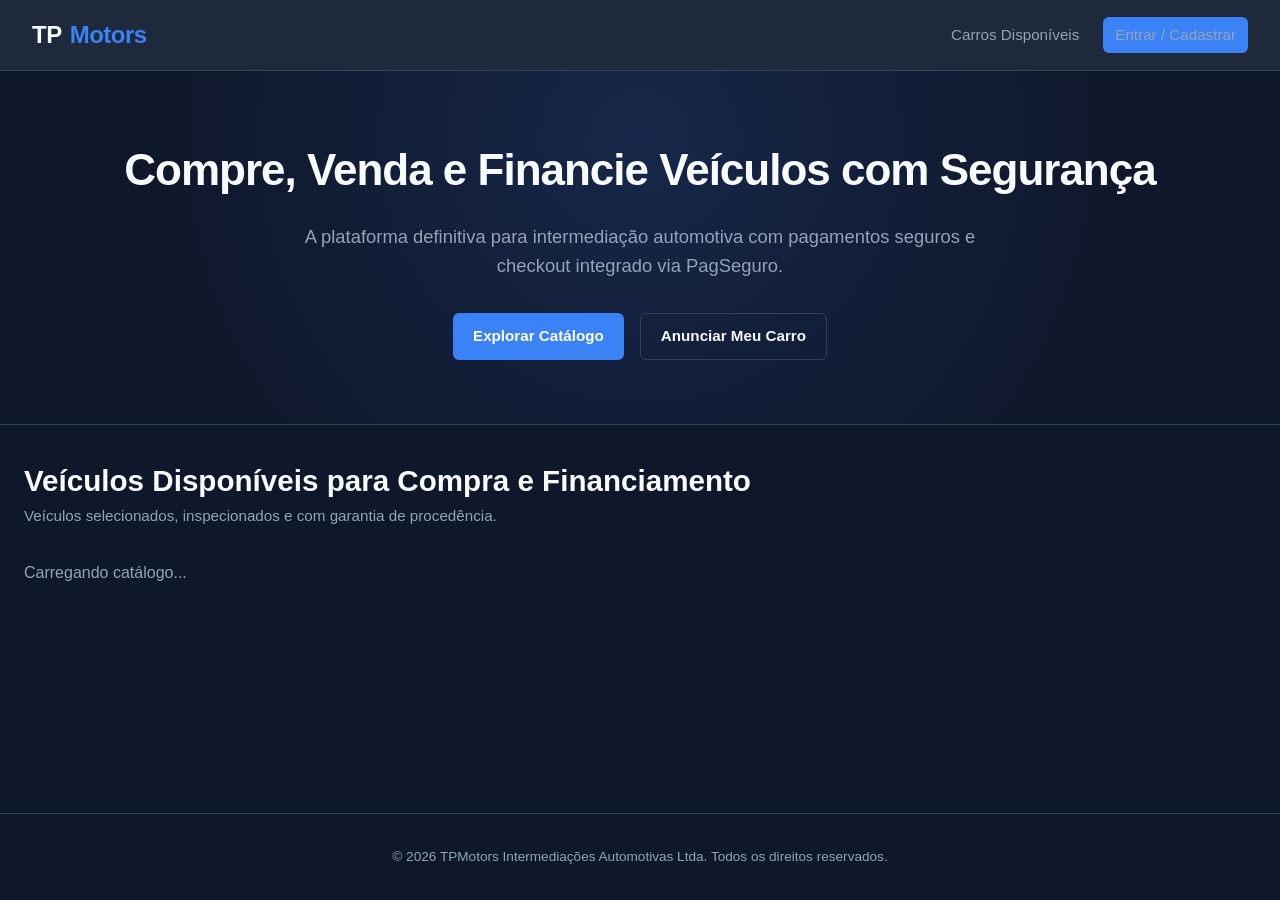
<file: frontend/index.html>
<!DOCTYPE html>
<html lang="pt-BR">
<head>
  <meta charset="UTF-8">
  <meta name="viewport" content="width=device-width, initial-scale=1.0">
  <title>TPMotors - Plataforma de Venda e Financiamento de Veículos</title>
  <link rel="stylesheet" href="css/style.css">
  <style>
    .hero {
      padding: 4rem 1rem;
      text-align: center;
      background: radial-gradient(circle at 50% 20%, rgba(59, 130, 246, 0.15), transparent 70%);
      border-bottom: 1px solid var(--border);
    }
    .hero h1 {
      font-size: 2.75rem;
      font-weight: 800;
      margin-bottom: 1rem;
      letter-spacing: -1px;
    }
    .hero p {
      font-size: 1.15rem;
      color: var(--text-muted);
      max-width: 680px;
      margin: 0 auto 2rem;
    }
    .hero-buttons {
      display: flex;
      justify-content: center;
      gap: 1rem;
    }
  </style>
</head>
<body>

  <!-- Barra de Navegação -->
  <header class="navbar">
    <a href="index.html" class="brand">
      TP<span>Motors</span>
    </a>
    <ul class="nav-links">
      <li><a href="#vitrine">Carros Disponíveis</a></li>
      <li id="nav-painel-link" style="display: none;"><a href="painel-usuario.html">Meu Painel</a></li>
      <li id="nav-login-link"><a href="login.html" class="btn btn-primary btn-sm">Entrar / Cadastrar</a></li>
    </ul>
  </header>

  <!-- Seção Hero -->
  <section class="hero">
    <h1>Compre, Venda e Financie Veículos com Segurança</h1>
    <p>
      A plataforma definitiva para intermediação automotiva com pagamentos seguros e checkout integrado via PagSeguro.
    </p>
    <div class="hero-buttons">
      <a href="#vitrine" class="btn btn-primary">Explorar Catálogo</a>
      <a href="login.html" class="btn btn-outline">Anunciar Meu Carro</a>
    </div>
  </section>

  <!-- Seção Vitrine de Veículos -->
  <main class="container" id="vitrine">
    <div class="page-header">
      <div>
        <h2 class="page-title">Veículos Disponíveis para Compra e Financiamento</h2>
        <p class="page-subtitle">Veículos selecionados, inspecionados e com garantia de procedência.</p>
      </div>
    </div>

    <div id="grid-vitrine-publica" class="car-grid">
      <p style="color: var(--text-muted);">Carregando catálogo...</p>
    </div>
  </main>

  <footer style="margin-top: auto; padding: 2rem; border-top: 1px solid var(--border); text-align: center; color: var(--text-muted); font-size: 0.85rem;">
    &copy; 2026 TPMotors Intermediações Automotivas Ltda. Todos os direitos reservados.
  </footer>

  <script src="js/api.js"></script>
  <script>
    if (Auth.isAuthenticated()) {
      document.getElementById('nav-painel-link').style.display = 'block';
      const loginBtn = document.getElementById('nav-login-link');
      loginBtn.innerHTML = '<button onclick="Auth.logout()" class="btn btn-outline btn-sm">Sair</button>';
    }

    async function carregarCatalogo() {
      try {
        const carros = await apiFetch('/carros');
        const container = document.getElementById('grid-vitrine-publica');

        if (!carros || carros.length === 0) {
          container.innerHTML = '<p style="color: var(--text-muted); grid-column: 1/-1;">Nenhum veículo disponível no momento.</p>';
          return;
        }

        container.innerHTML = carros.map(c => `
          <div class="car-card">
            <div class="car-img-wrapper">
              <img class="car-img" src="${c.imagemUrl || 'https://images.unsplash.com/photo-1533473359331-0135ef1b58bf?auto=format&fit=crop&w=600&q=80'}" alt="${c.marca} ${c.modelo}">
              <span class="car-badge badge-${c.status}">${c.status}</span>
            </div>
            <div class="car-body">
              <h3 class="car-title">${c.marca} ${c.modelo}</h3>
              <div class="car-meta">
                <span class="car-meta-item">📅 ${c.anoFabricacao}/${c.anoModelo}</span>
                <span class="car-meta-item">🛣️ ${Formatters.km(c.quilometragem)}</span>
                <span class="car-meta-item">⚙️ ${c.cambio || 'Manual'}</span>
              </div>
              <p style="font-size: 0.85rem; color: var(--text-muted);">${c.descricao || 'Veículo periciado e revisado com procedência garantida.'}</p>
              <div class="car-price">${Formatters.moeda(c.preco)}</div>
              <div class="car-actions">
                <a href="login.html" class="btn btn-accent" style="width: 100%;">
                  Ver Opções de Financiamento
                </a>
              </div>
            </div>
          </div>
        `).join('');
      } catch (err) {
        console.error(err);
      }
    }

    carregarCatalogo();
  </script>
</body>
</html>
</file>
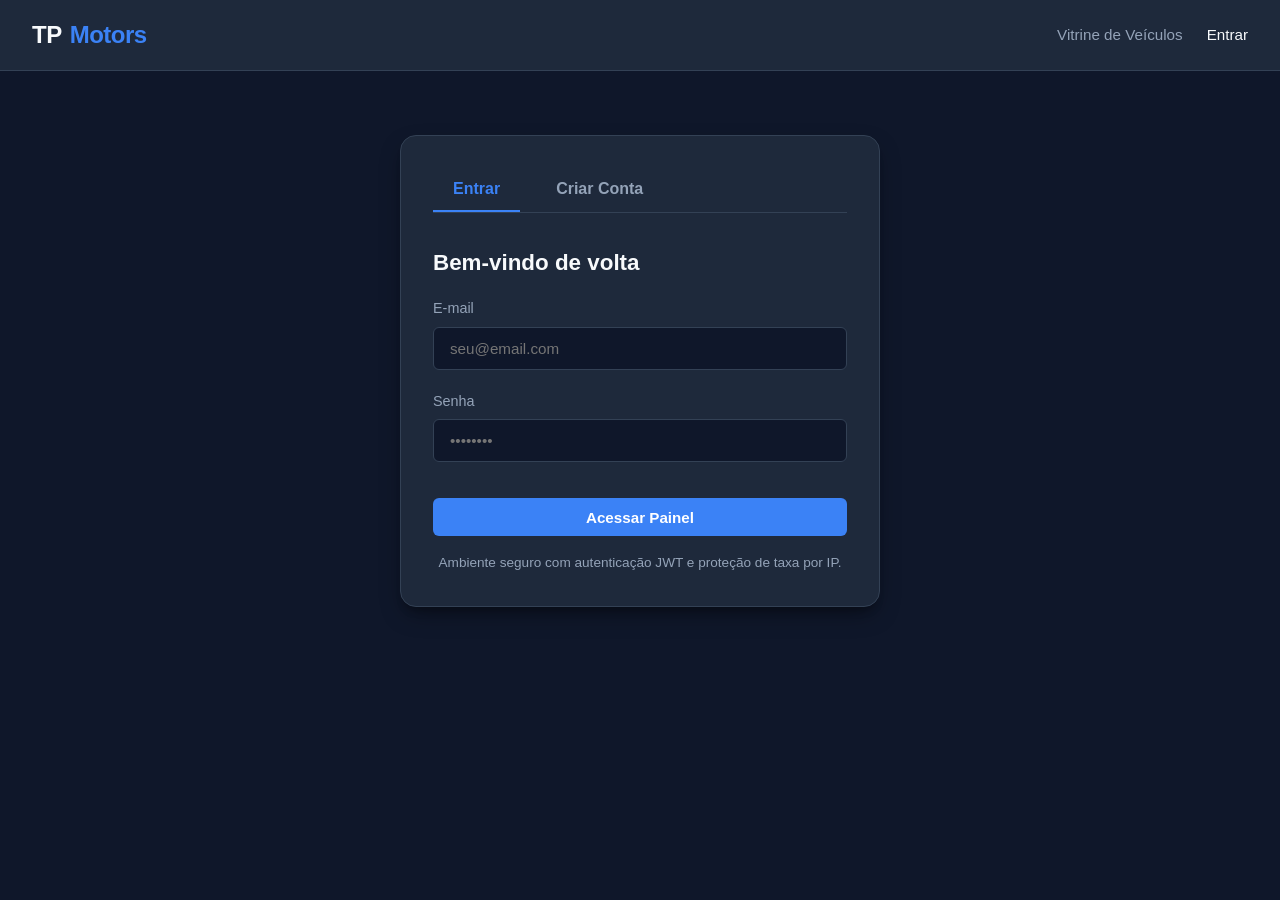
<file: frontend/login.html>
<!DOCTYPE html>
<html lang="pt-BR">
<head>
  <meta charset="UTF-8">
  <meta name="viewport" content="width=device-width, initial-scale=1.0">
  <title>TPMotors - Acesso ao Sistema</title>
  <link rel="stylesheet" href="css/style.css">
</head>
<body>

  <header class="navbar">
    <a href="index.html" class="brand">
      TP<span>Motors</span>
    </a>
    <ul class="nav-links">
      <li><a href="index.html">Vitrine de Veículos</a></li>
      <li><a href="login.html" class="active">Entrar</a></li>
    </ul>
  </header>

  <main class="container">
    <div class="form-card">
      <div class="tabs">
        <button id="tab-login-btn" class="tab-btn active" onclick="switchTab('login')">Entrar</button>
        <button id="tab-registro-btn" class="tab-btn" onclick="switchTab('registro')">Criar Conta</button>
      </div>

      <div id="alert-box" class="alert"></div>

      <!-- Formulário de Login -->
      <form id="form-login" onsubmit="handleLogin(event)">
        <h2 style="margin-bottom: 1rem; font-size: 1.4rem;">Bem-vindo de volta</h2>
        
        <div class="form-group">
          <label class="form-label" for="login-email">E-mail</label>
          <input type="email" id="login-email" class="form-input" placeholder="seu@email.com" required>
        </div>

        <div class="form-group">
          <label class="form-label" for="login-senha">Senha</label>
          <input type="password" id="login-senha" class="form-input" placeholder="••••••••" required>
        </div>

        <button type="submit" class="btn btn-primary" style="width: 100%; margin-top: 1rem;">
          Acessar Painel
        </button>

        <p style="margin-top: 1rem; font-size: 0.85rem; color: var(--text-muted); text-align: center;">
          Ambiente seguro com autenticação JWT e proteção de taxa por IP.
        </p>
      </form>

      <!-- Formulário de Cadastro -->
      <form id="form-registro" style="display: none;" onsubmit="handleRegistro(event)">
        <h2 style="margin-bottom: 1rem; font-size: 1.4rem;">Cadastre-se na TPMotors</h2>

        <div class="form-group">
          <label class="form-label" for="reg-nome">Nome Completo</label>
          <input type="text" id="reg-nome" class="form-input" placeholder="Ex: Carlos Silva" required>
        </div>

        <div class="form-group">
          <label class="form-label" for="reg-email">E-mail</label>
          <input type="email" id="reg-email" class="form-input" placeholder="carlos@exemplo.com" required>
        </div>

        <div class="form-group">
          <label class="form-label" for="reg-senha">Senha</label>
          <input type="password" id="reg-senha" class="form-input" placeholder="Mínimo 6 caracteres" minlength="6" required>
        </div>

        <div class="form-group">
          <label class="form-label" for="reg-telefone">Telefone / WhatsApp</label>
          <input type="tel" id="reg-telefone" class="form-input" placeholder="(11) 98765-4321">
        </div>

        <div class="form-group">
          <label class="form-label" for="reg-documento">CPF / CNPJ</label>
          <input type="text" id="reg-documento" class="form-input" placeholder="000.000.000-00">
        </div>

        <button type="submit" class="btn btn-accent" style="width: 100%; margin-top: 1rem;">
          Concluir Cadastro
        </button>
      </form>
    </div>
  </main>

  <script src="js/api.js"></script>
  <script>
    function showAlert(msg, isSuccess = false) {
      const box = document.getElementById('alert-box');
      box.textContent = msg;
      box.className = 'alert ' + (isSuccess ? 'alert-success' : 'alert-danger');
      box.style.display = 'block';
    }

    function switchTab(tab) {
      const loginForm = document.getElementById('form-login');
      const regForm = document.getElementById('form-registro');
      const tabLoginBtn = document.getElementById('tab-login-btn');
      const tabRegBtn = document.getElementById('tab-registro-btn');
      const alertBox = document.getElementById('alert-box');
      alertBox.style.display = 'none';

      if (tab === 'login') {
        loginForm.style.display = 'block';
        regForm.style.display = 'none';
        tabLoginBtn.classList.add('active');
        tabRegBtn.classList.remove('active');
      } else {
        loginForm.style.display = 'none';
        regForm.style.display = 'block';
        tabLoginBtn.classList.remove('active');
        tabRegBtn.classList.add('active');
      }
    }

    async function handleLogin(e) {
      e.preventDefault();
      const email = document.getElementById('login-email').value;
      const senha = document.getElementById('login-senha').value;

      try {
        const res = await apiFetch('/auth/login', {
          method: 'POST',
          body: JSON.stringify({ email, senha })
        });

        Auth.setToken(res.token);

        // Decodifica o payload do JWT para inspecionar user e status
        const decoded = Auth.decodePayload(res.token);
        const userData = {
          id: res.id,
          nome: decoded ? decoded.user : res.nome,
          email: res.email,
          role: res.role,
          status: decoded ? decoded.status : (res.role === 'ADMIN' ? 'admin' : 'user')
        };
        Auth.setUserData(userData);

        showAlert('Autenticado com sucesso! Redirecionando...', true);

        setTimeout(() => {
          if (userData.status === 'admin' || userData.role === 'ADMIN') {
            window.location.href = 'painel-admin.html';
          } else {
            window.location.href = 'painel-usuario.html';
          }
        }, 800);
      } catch (err) {
        showAlert(err.message || 'Falha ao autenticar.');
      }
    }

    async function handleRegistro(e) {
      e.preventDefault();
      const payload = {
        nome: document.getElementById('reg-nome').value,
        email: document.getElementById('reg-email').value,
        senha: document.getElementById('reg-senha').value,
        telefone: document.getElementById('reg-telefone').value,
        documento: document.getElementById('reg-documento').value,
        role: 'USER'
      };

      try {
        const res = await apiFetch('/auth/registro', {
          method: 'POST',
          body: JSON.stringify(payload)
        });

        Auth.setToken(res.token);
        const decoded = Auth.decodePayload(res.token);
        const userData = {
          id: res.id,
          nome: decoded ? decoded.user : res.nome,
          email: res.email,
          role: res.role,
          status: decoded ? decoded.status : 'user'
        };
        Auth.setUserData(userData);

        showAlert('Conta criada com sucesso! Redirecionando...', true);
        setTimeout(() => {
          window.location.href = 'painel-usuario.html';
        }, 800);
      } catch (err) {
        showAlert(err.message || 'Falha ao criar conta.');
      }
    }

    // Se já estiver logado, redireciona direto para o painel correspondente
    if (Auth.isAuthenticated()) {
      if (Auth.isAdmin()) {
        window.location.href = 'painel-admin.html';
      } else {
        window.location.href = 'painel-usuario.html';
      }
    }
  </script>
</body>
</html>
</file>
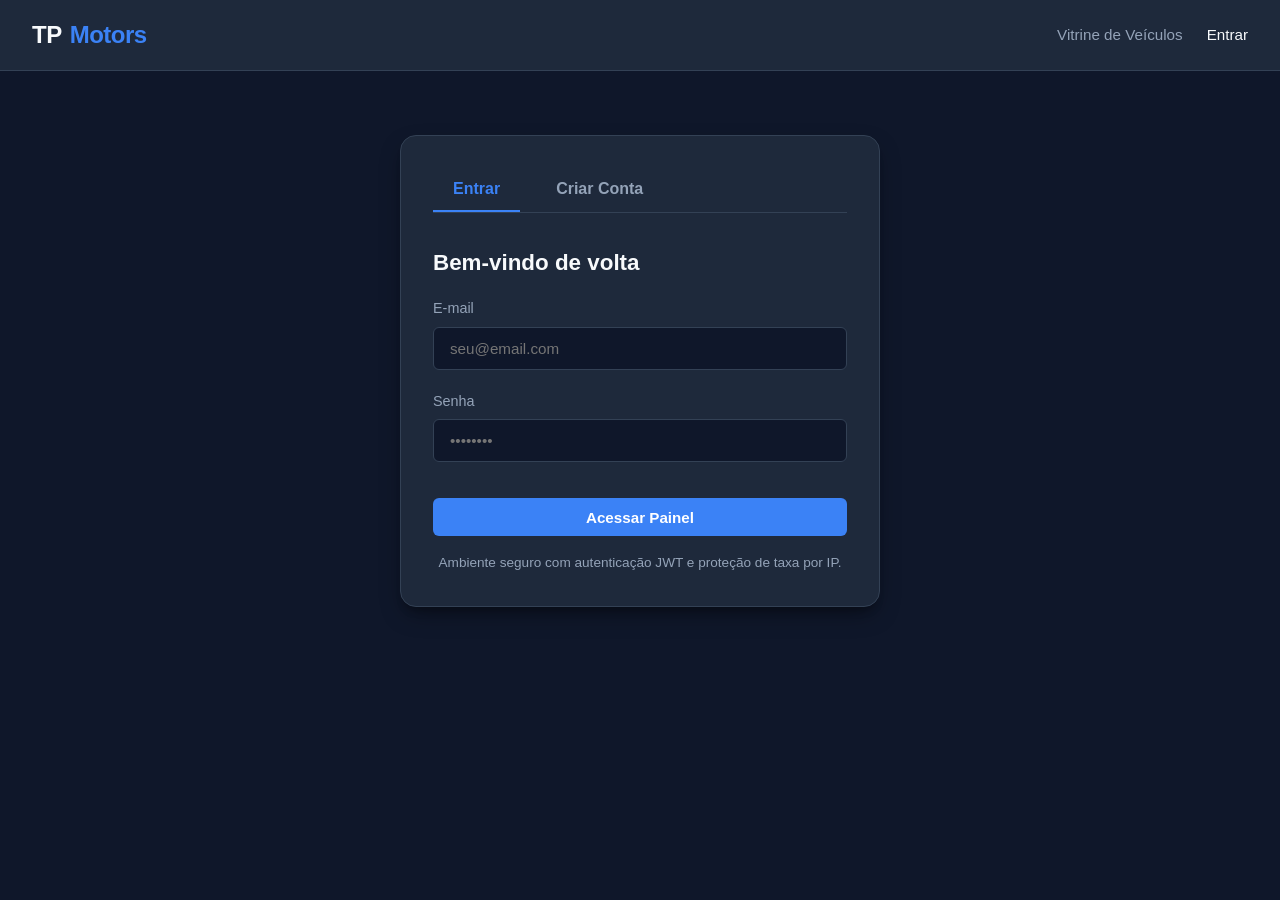
<file: frontend/painel-admin.html>
<!DOCTYPE html>
<html lang="pt-BR">
<head>
  <meta charset="UTF-8">
  <meta name="viewport" content="width=device-width, initial-scale=1.0">
  <title>TPMotors - Painel Administrativo</title>
  <link rel="stylesheet" href="css/style.css">
</head>
<body>

  <!-- Barra de Navegação -->
  <header class="navbar">
    <a href="painel-admin.html" class="brand">
      TP<span>Motors</span> <span style="font-size: 0.8rem; background: var(--danger); padding: 2px 6px; border-radius: 4px; margin-left: 6px; color: #fff;">ADMIN</span>
    </a>
    <ul class="nav-links">
      <li><span class="user-badge" id="admin-user-display">Admin</span></li>
      <li><a href="painel-usuario.html">Ver Visão do Usuário</a></li>
      <li><button onclick="Auth.logout()" class="btn btn-outline btn-sm">Sair</button></li>
    </ul>
  </header>

  <main class="container">
    <div class="page-header">
      <div>
        <h1 class="page-title">Painel de Controle Geral</h1>
        <p class="page-subtitle">Gerencie o catálogo de veículos, usuários da plataforma e transações PagSeguro.</p>
      </div>
      <div>
        <button class="btn btn-primary" onclick="abrirModalCarro()">+ Novo Veículo</button>
      </div>
    </div>

    <!-- Indicadores Principais (KPIs) -->
    <div class="kpi-grid">
      <div class="kpi-card">
        <span class="kpi-label">Veículos Cadastrados</span>
        <span class="kpi-value" id="kpi-carros">0</span>
      </div>
      <div class="kpi-card">
        <span class="kpi-label">Disponíveis p/ Venda</span>
        <span class="kpi-value" id="kpi-disponiveis" style="color: var(--success);">0</span>
      </div>
      <div class="kpi-card">
        <span class="kpi-label">Total de Transações</span>
        <span class="kpi-value" id="kpi-transacoes">0</span>
      </div>
      <div class="kpi-card">
        <span class="kpi-label">Volume Negociado</span>
        <span class="kpi-value" id="kpi-volume" style="color: var(--accent);">R$ 0,00</span>
      </div>
    </div>

    <!-- Abas de Gestão -->
    <div class="tabs">
      <button class="tab-btn active" onclick="switchAdminTab('veiculos')">Veículos Cadastrados</button>
      <button class="tab-btn" onclick="switchAdminTab('transacoes')">Transações & PagSeguro</button>
      <button class="tab-btn" onclick="switchAdminTab('usuarios')">Usuários da Plataforma</button>
    </div>

    <!-- Alertas -->
    <div id="admin-alert" class="alert"></div>

    <!-- Aba 1: Tabela de Veículos -->
    <section id="tab-veiculos" class="tab-content active">
      <div class="table-responsive">
        <table class="table">
          <thead>
            <tr>
              <th>ID</th>
              <th>Veículo</th>
              <th>Ano</th>
              <th>Preço</th>
              <th>KM</th>
              <th>Status</th>
              <th>Proprietário</th>
              <th>Ações</th>
            </tr>
          </thead>
          <tbody id="lista-veiculos-admin">
            <tr>
              <td colspan="8" style="text-align: center; color: var(--text-muted);">Carregando veículos...</td>
            </tr>
          </tbody>
        </table>
      </div>
    </section>

    <!-- Aba 2: Transações e PagSeguro -->
    <section id="tab-transacoes" class="tab-content">
      <div class="table-responsive">
        <table class="table">
          <thead>
            <tr>
              <th>Código</th>
              <th>Veículo</th>
              <th>Comprador</th>
              <th>Valor Total</th>
              <th>Status PagSeguro</th>
              <th>Ref. Gateway</th>
              <th>Ações</th>
            </tr>
          </thead>
          <tbody id="lista-transacoes-admin">
            <tr>
              <td colspan="7" style="text-align: center; color: var(--text-muted);">Carregando transações...</td>
            </tr>
          </tbody>
        </table>
      </div>
    </section>

    <!-- Aba 3: Gestão de Usuários -->
    <section id="tab-usuarios" class="tab-content">
      <div class="table-responsive">
        <table class="table">
          <thead>
            <tr>
              <th>ID</th>
              <th>Nome</th>
              <th>E-mail</th>
              <th>Telefone</th>
              <th>Perfil</th>
              <th>Status</th>
              <th>Ações</th>
            </tr>
          </thead>
          <tbody id="lista-usuarios-admin">
            <tr>
              <td colspan="7" style="text-align: center; color: var(--text-muted);">Carregando usuários...</td>
            </tr>
          </tbody>
        </table>
      </div>
    </section>
  </main>

  <!-- Modal de Criação / Edição de Carro -->
  <div id="modal-carro" class="modal-overlay">
    <div class="modal-content">
      <div class="modal-header">
        <h2 id="modal-titulo">Novo Veículo</h2>
        <button class="close-btn" onclick="fecharModalCarro()">&times;</button>
      </div>

      <form id="form-carro" onsubmit="salvarCarro(event)">
        <input type="hidden" id="carro-id">

        <div style="display: grid; grid-template-columns: 1fr 1fr; gap: 1rem;">
          <div class="form-group">
            <label class="form-label" for="carro-marca">Marca</label>
            <input type="text" id="carro-marca" class="form-input" placeholder="Ex: Toyota" required>
          </div>
          <div class="form-group">
            <label class="form-label" for="carro-modelo">Modelo</label>
            <input type="text" id="carro-modelo" class="form-input" placeholder="Ex: Corolla XEi" required>
          </div>
        </div>

        <div style="display: grid; grid-template-columns: 1fr 1fr; gap: 1rem;">
          <div class="form-group">
            <label class="form-label" for="carro-ano-fab">Ano Fabricação</label>
            <input type="number" id="carro-ano-fab" class="form-input" value="2022" required>
          </div>
          <div class="form-group">
            <label class="form-label" for="carro-ano-mod">Ano Modelo</label>
            <input type="number" id="carro-ano-mod" class="form-input" value="2023" required>
          </div>
        </div>

        <div style="display: grid; grid-template-columns: 1fr 1fr; gap: 1rem;">
          <div class="form-group">
            <label class="form-label" for="carro-preco">Preço (R$)</label>
            <input type="number" id="carro-preco" step="0.01" class="form-input" placeholder="125000.00" required>
          </div>
          <div class="form-group">
            <label class="form-label" for="carro-km">Quilometragem</label>
            <input type="number" id="carro-km" class="form-input" placeholder="35000" value="0">
          </div>
        </div>

        <div style="display: grid; grid-template-columns: 1fr 1fr 1fr; gap: 1rem;">
          <div class="form-group">
            <label class="form-label" for="carro-cambio">Câmbio</label>
            <select id="carro-cambio" class="form-select">
              <option value="Automático">Automático</option>
              <option value="Manual">Manual</option>
              <option value="CVT">CVT</option>
            </select>
          </div>
          <div class="form-group">
            <label class="form-label" for="carro-combustivel">Combustível</label>
            <select id="carro-combustivel" class="form-select">
              <option value="Flex">Flex</option>
              <option value="Gasolina">Gasolina</option>
              <option value="Híbrido">Híbrido</option>
              <option value="Elétrico">Elétrico</option>
              <option value="Diesel">Diesel</option>
            </select>
          </div>
          <div class="form-group">
            <label class="form-label" for="carro-status">Status</label>
            <select id="carro-status" class="form-select">
              <option value="DISPONIVEL">DISPONÍVEL</option>
              <option value="EM_NEGOCIACAO">EM NEGOCIAÇÃO</option>
              <option value="VENDIDO">VENDIDO</option>
              <option value="INATIVO">INATIVO</option>
            </select>
          </div>
        </div>

        <div class="form-group">
          <label class="form-label" for="carro-imagem">URL da Imagem</label>
          <input type="url" id="carro-imagem" class="form-input" placeholder="https://exemplo.com/carro.jpg">
        </div>

        <div class="form-group">
          <label class="form-label" for="carro-descricao">Descrição do Veículo</label>
          <textarea id="carro-descricao" class="form-textarea" rows="3" placeholder="Detalhes, opcionais e estado de conservação..."></textarea>
        </div>

        <div style="display: flex; justify-content: flex-end; gap: 0.75rem; margin-top: 1.5rem;">
          <button type="button" class="btn btn-outline" onclick="fecharModalCarro()">Cancelar</button>
          <button type="submit" class="btn btn-primary">Salvar Veículo</button>
        </div>
      </form>
    </div>
  </div>

  <script src="js/api.js"></script>
  <script>
    // Valida autenticação como ADMIN
    Auth.requireAuth('admin');

    const user = Auth.getUserData();
    if (user) {
      document.getElementById('admin-user-display').textContent = `Admin: ${user.nome}`;
    }

    function switchAdminTab(aba) {
      document.querySelectorAll('.tab-btn').forEach(btn => btn.classList.remove('active'));
      document.querySelectorAll('.tab-content').forEach(c => c.classList.remove('active'));

      if (aba === 'veiculos') {
        document.querySelectorAll('.tab-btn')[0].classList.add('active');
        document.getElementById('tab-veiculos').classList.add('active');
        carregarCarrosAdmin();
      } else if (aba === 'transacoes') {
        document.querySelectorAll('.tab-btn')[1].classList.add('active');
        document.getElementById('tab-transacoes').classList.add('active');
        carregarTransacoesAdmin();
      } else if (aba === 'usuarios') {
        document.querySelectorAll('.tab-btn')[2].classList.add('active');
        document.getElementById('tab-usuarios').classList.add('active');
        carregarUsuariosAdmin();
      }
    }

    async function carregarCarrosAdmin() {
      try {
        const carros = await apiFetch('/carros/todos');
        const tbody = document.getElementById('lista-veiculos-admin');

        // Atualiza KPIs
        document.getElementById('kpi-carros').textContent = carros.length;
        const disp = carros.filter(c => c.status === 'DISPONIVEL').length;
        document.getElementById('kpi-disponiveis').textContent = disp;

        if (carros.length === 0) {
          tbody.innerHTML = '<tr><td colspan="8" style="text-align: center;">Nenhum veículo cadastrado.</td></tr>';
          return;
        }

        tbody.innerHTML = carros.map(c => `
          <tr>
            <td>#${c.id}</td>
            <td><strong>${c.marca} ${c.modelo}</strong></td>
            <td>${c.anoFabricacao}/${c.anoModelo}</td>
            <td><strong style="color: var(--accent);">${Formatters.moeda(c.preco)}</strong></td>
            <td>${Formatters.km(c.quilometragem)}</td>
            <td><span class="car-badge badge-${c.status}">${c.status}</span></td>
            <td>${c.proprietarioNome || 'Sistema'}</td>
            <td>
              <div style="display: flex; gap: 0.4rem;">
                <button class="btn btn-outline btn-sm" onclick='editarCarro(${JSON.stringify(c)})'>Editar</button>
                <button class="btn btn-danger btn-sm" onclick="removerCarro(${c.id})">Excluir</button>
              </div>
            </td>
          </tr>
        `).join('');
      } catch (err) {
        console.error(err);
      }
    }

    async function carregarTransacoesAdmin() {
      try {
        const transacoes = await apiFetch('/transacoes/minhas');
        const tbody = document.getElementById('lista-transacoes-admin');

        document.getElementById('kpi-transacoes').textContent = transacoes.length;
        const volume = transacoes.reduce((acc, t) => acc + (t.valorTotal || 0), 0);
        document.getElementById('kpi-volume').textContent = Formatters.moeda(volume);

        if (transacoes.length === 0) {
          tbody.innerHTML = '<tr><td colspan="7" style="text-align: center;">Nenhuma transação registrada.</td></tr>';
          return;
        }

        tbody.innerHTML = transacoes.map(t => `
          <tr>
            <td><code>${t.codigoTransacao}</code></td>
            <td>${t.carro ? t.carro.marca + ' ' + t.carro.modelo : 'N/A'}</td>
            <td>${t.comprador ? t.comprador.nome : 'N/A'}</td>
            <td><strong>${Formatters.moeda(t.valorTotal)}</strong></td>
            <td><span class="car-badge badge-${t.status}">${t.status}</span></td>
            <td><small>${t.idTransacaoPagSeguro || 'Pendente'}</small></td>
            <td>
              <div style="display: flex; gap: 0.3rem;">
                <button class="btn btn-primary btn-sm" onclick="simularStatusPagSeguro('${t.idTransacaoPagSeguro}', 'APROVADA')">Aprovar Pagamento</button>
                <button class="btn btn-danger btn-sm" onclick="simularStatusPagSeguro('${t.idTransacaoPagSeguro}', 'CANCELADA')">Cancelar</button>
              </div>
            </td>
          </tr>
        `).join('');
      } catch (err) {
        console.error(err);
      }
    }

    async function carregarUsuariosAdmin() {
      try {
        const usuarios = await apiFetch('/usuarios');
        const tbody = document.getElementById('lista-usuarios-admin');

        tbody.innerHTML = usuarios.map(u => `
          <tr>
            <td>#${u.id}</td>
            <td><strong>${u.nome}</strong></td>
            <td>${u.email}</td>
            <td>${u.telefone || '-'}</td>
            <td><span class="user-badge">${u.role}</span></td>
            <td>${u.ativo ? '<span style="color: var(--success);">Ativo</span>' : '<span style="color: var(--danger);">Inativo</span>'}</td>
            <td>
              <button class="btn btn-outline btn-sm" onclick="alternarStatusUsuario(${u.id}, ${!u.ativo})">
                ${u.ativo ? 'Desativar' : 'Ativar'}
              </button>
            </td>
          </tr>
        `).join('');
      } catch (err) {
        console.error(err);
      }
    }

    async function simularStatusPagSeguro(idPagSeguro, novoStatus) {
      if (!idPagSeguro) {
        alert('ID PagSeguro não gerado para esta transação.');
        return;
      }
      try {
        await apiFetch(`/transacoes/${idPagSeguro}/status?status=${novoStatus}`, {
          method: 'PATCH'
        });
        carregarTransacoesAdmin();
        carregarCarrosAdmin();
      } catch (err) {
        alert(err.message);
      }
    }

    async function alternarStatusUsuario(id, novoStatus) {
      try {
        await apiFetch(`/usuarios/${id}/status?ativo=${novoStatus}`, {
          method: 'PATCH'
        });
        carregarUsuariosAdmin();
      } catch (err) {
        alert(err.message);
      }
    }

    function abrirModalCarro() {
      document.getElementById('modal-titulo').textContent = 'Novo Veículo';
      document.getElementById('form-carro').reset();
      document.getElementById('carro-id').value = '';
      document.getElementById('modal-carro').style.display = 'grid';
    }

    function fecharModalCarro() {
      document.getElementById('modal-carro').style.display = 'none';
    }

    function editarCarro(c) {
      document.getElementById('modal-titulo').textContent = `Editar ${c.marca} ${c.modelo}`;
      document.getElementById('carro-id').value = c.id;
      document.getElementById('carro-marca').value = c.marca;
      document.getElementById('carro-modelo').value = c.modelo;
      document.getElementById('carro-ano-fab').value = c.anoFabricacao;
      document.getElementById('carro-ano-mod').value = c.anoModelo;
      document.getElementById('carro-preco').value = c.preco;
      document.getElementById('carro-km').value = c.quilometragem || 0;
      document.getElementById('carro-cambio').value = c.cambio || 'Automático';
      document.getElementById('carro-combustivel').value = c.combustivel || 'Flex';
      document.getElementById('carro-status').value = c.status;
      document.getElementById('carro-imagem').value = c.imagemUrl || '';
      document.getElementById('carro-descricao').value = c.descricao || '';
      document.getElementById('modal-carro').style.display = 'grid';
    }

    async function salvarCarro(e) {
      e.preventDefault();
      const id = document.getElementById('carro-id').value;

      const payload = {
        marca: document.getElementById('carro-marca').value,
        modelo: document.getElementById('carro-modelo').value,
        anoFabricacao: parseInt(document.getElementById('carro-ano-fab').value),
        anoModelo: parseInt(document.getElementById('carro-ano-mod').value),
        preco: parseFloat(document.getElementById('carro-preco').value),
        quilometragem: parseInt(document.getElementById('carro-km').value) || 0,
        cambio: document.getElementById('carro-cambio').value,
        combustivel: document.getElementById('carro-combustivel').value,
        status: document.getElementById('carro-status').value,
        imagemUrl: document.getElementById('carro-imagem').value,
        descricao: document.getElementById('carro-descricao').value
      };

      try {
        if (id) {
          await apiFetch(`/carros/${id}`, {
            method: 'PUT',
            body: JSON.stringify(payload)
          });
        } else {
          await apiFetch('/carros', {
            method: 'POST',
            body: JSON.stringify(payload)
          });
        }
        fecharModalCarro();
        carregarCarrosAdmin();
      } catch (err) {
        alert(err.message);
      }
    }

    async function removerCarro(id) {
      if (!confirm('Deseja realmente excluir este anúncio de veículo?')) return;
      try {
        await apiFetch(`/carros/${id}`, { method: 'DELETE' });
        carregarCarrosAdmin();
      } catch (err) {
        alert(err.message);
      }
    }

    // Inicialização
    carregarCarrosAdmin();
    carregarTransacoesAdmin();
  </script>
</body>
</html>
</file>
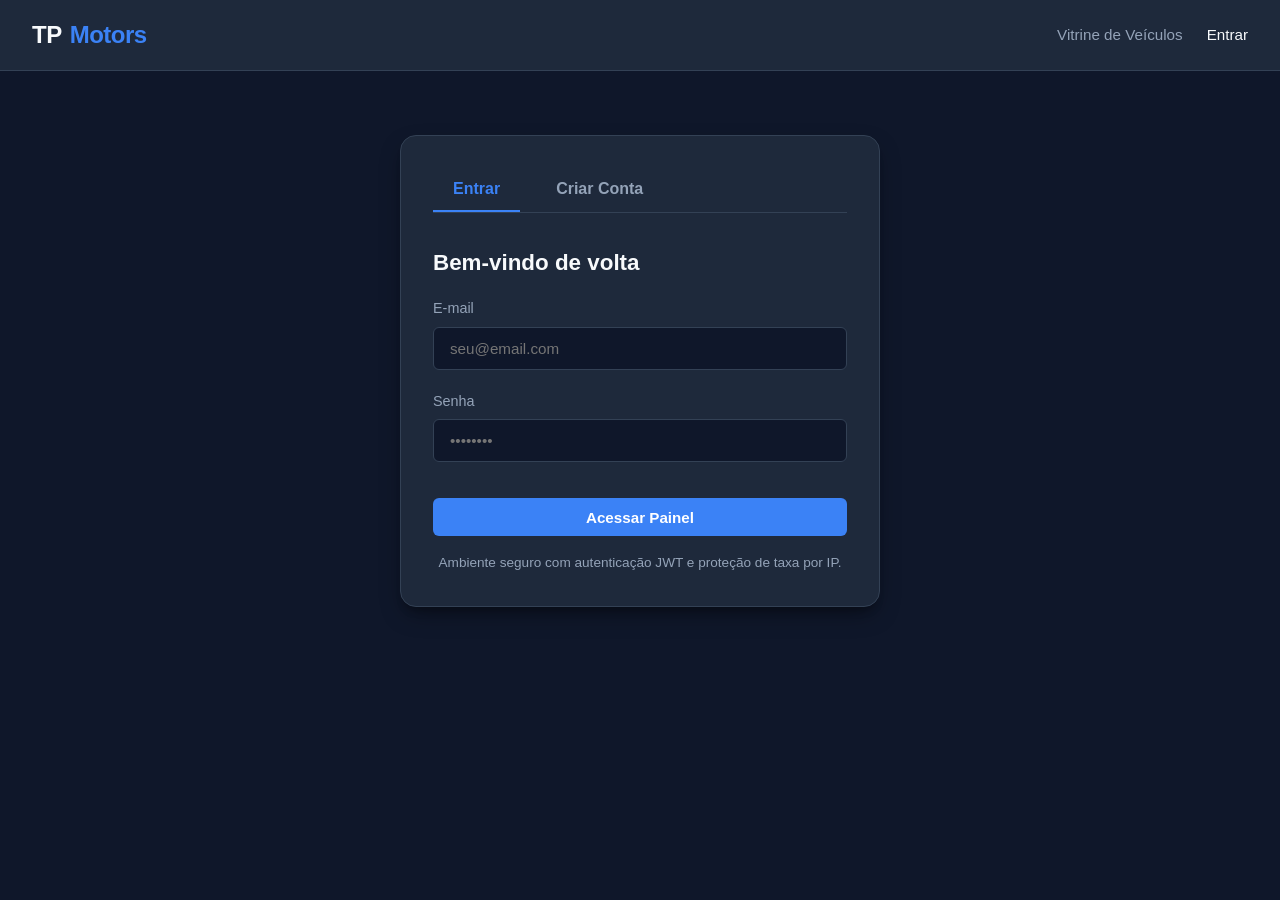
<file: frontend/painel-usuario.html>
<!DOCTYPE html>
<html lang="pt-BR">
<head>
  <meta charset="UTF-8">
  <meta name="viewport" content="width=device-width, initial-scale=1.0">
  <title>TPMotors - Painel do Cliente</title>
  <link rel="stylesheet" href="css/style.css">
</head>
<body>

  <!-- Barra de Navegação -->
  <header class="navbar">
    <a href="painel-usuario.html" class="brand">
      TP<span>Motors</span>
    </a>
    <ul class="nav-links">
      <li><span class="user-badge" id="user-display">Usuário</span></li>
      <li id="link-admin" style="display: none;"><a href="painel-admin.html">Painel Admin</a></li>
      <li><button onclick="Auth.logout()" class="btn btn-outline btn-sm">Sair</button></li>
    </ul>
  </header>

  <main class="container">
    <div class="page-header">
      <div>
        <h1 class="page-title">Portal do Cliente</h1>
        <p class="page-subtitle">Encontre o carro ideal, simule financiamentos com intermediação segura via PagSeguro.</p>
      </div>
      <div>
        <button class="btn btn-primary" onclick="abrirModalAnunciar()">+ Anunciar Meu Carro</button>
      </div>
    </div>

    <!-- Abas do Cliente -->
    <div class="tabs">
      <button class="tab-btn active" onclick="switchUserTab('vitrine')">Vitrine de Veículos</button>
      <button class="tab-btn" onclick="switchUserTab('meus-anuncios')">Meus Veículos Anunciados</button>
      <button class="tab-btn" onclick="switchUserTab('minhas-compras')">Minhas Negociações & Financiamentos</button>
    </div>

    <!-- Aba 1: Vitrine de Carros (Dashboard de Visualização) -->
    <section id="tab-vitrine" class="tab-content active">
      <!-- Barra de Filtros -->
      <div style="display: flex; gap: 1rem; margin-bottom: 2rem; flex-wrap: wrap;">
        <input type="text" id="filtro-busca" class="form-input" style="max-width: 380px;" placeholder="Buscar por marca ou modelo (Ex: Honda, Civic)...">
        <button class="btn btn-primary" onclick="buscarVeiculos()">Pesquisar</button>
        <button class="btn btn-outline" onclick="limparFiltro()">Limpar</button>
      </div>

      <div id="grid-carros" class="car-grid">
        <p style="color: var(--text-muted);">Carregando catálogo de veículos...</p>
      </div>
    </section>

    <!-- Aba 2: Meus Carros Anunciados -->
    <section id="tab-meus-anuncios" class="tab-content">
      <div id="grid-meus-carros" class="car-grid">
        <p style="color: var(--text-muted);">Carregando seus anúncios...</p>
      </div>
    </section>

    <!-- Aba 3: Minhas Negociações e PagSeguro -->
    <section id="tab-minhas-compras" class="tab-content">
      <div class="table-responsive">
        <table class="table">
          <thead>
            <tr>
              <th>Código</th>
              <th>Veículo</th>
              <th>Modalidade</th>
              <th>Valor Total</th>
              <th>Status</th>
              <th>PagSeguro / Pix</th>
            </tr>
          </thead>
          <tbody id="lista-minhas-compras">
            <tr>
              <td colspan="6" style="text-align: center; color: var(--text-muted);">Nenhuma negociação em andamento.</td>
            </tr>
          </tbody>
        </table>
      </div>
    </section>
  </main>

  <!-- Modal de Checkout / Financiamento PagSeguro -->
  <div id="modal-checkout" class="modal-overlay">
    <div class="modal-content">
      <div class="modal-header">
        <h2 id="checkout-carro-titulo">Proposta de Compra / Financiamento</h2>
        <button class="close-btn" onclick="fecharModalCheckout()">&times;</button>
      </div>

      <div id="checkout-detalhes-veiculo" style="margin-bottom: 1.5rem; padding: 1rem; background: var(--bg-primary); border-radius: var(--radius-sm);">
        <!-- Carregado via JS -->
      </div>

      <form id="form-checkout" onsubmit="processarCheckout(event)">
        <input type="hidden" id="checkout-carro-id">
        <input type="hidden" id="checkout-carro-preco">

        <div class="form-group">
          <label class="form-label" for="checkout-tipo">Tipo de Operação</label>
          <select id="checkout-tipo" class="form-select" onchange="toggleFinanciamento()">
            <option value="COMPRA_DIRETA">Compra Direta à Vista</option>
            <option value="FINANCIAMENTO">Financiamento Intermediado</option>
            <option value="RESERVA">Reserva de Sinal (Sinal de 10%)</option>
          </select>
        </div>

        <div id="campos-financiamento" style="display: none;">
          <div class="form-group">
            <label class="form-label" for="checkout-entrada">Valor de Entrada (R$)</label>
            <input type="number" step="0.01" id="checkout-entrada" class="form-input" placeholder="Ex: 20000.00">
          </div>
          <div class="form-group">
            <label class="form-label" for="checkout-parcelas">Número de Parcelas</label>
            <select id="checkout-parcelas" class="form-select">
              <option value="12">12x</option>
              <option value="24">24x</option>
              <option value="36">36x</option>
              <option value="48" selected>48x</option>
              <option value="60">60x</option>
            </select>
          </div>
        </div>

        <div style="margin-top: 1.5rem; display: flex; justify-content: flex-end; gap: 0.75rem;">
          <button type="button" class="btn btn-outline" onclick="fecharModalCheckout()">Voltar</button>
          <button type="submit" class="btn btn-accent">Gerar Checkout PagSeguro</button>
        </div>
      </form>

      <!-- Resultado do Pagamento Mock PagSeguro -->
      <div id="checkout-resultado" style="display: none; margin-top: 1.5rem;">
        <hr style="border-color: var(--border); margin-bottom: 1rem;">
        <h3 style="color: var(--success); margin-bottom: 0.5rem;">🎉 Proposta Iniciada com Sucesso!</h3>
        <p style="font-size: 0.9rem; color: var(--text-muted); margin-bottom: 1rem;">
          O PagSeguro gerou a chave Pix e o link de pagamento transparente:
        </p>

        <div style="background: var(--bg-primary); padding: 1rem; border-radius: var(--radius-sm); margin-bottom: 1rem;">
          <label class="form-label">Copia e Cola Pix (Simulado):</label>
          <input type="text" id="pix-copia-cola" class="form-input" readonly>
        </div>

        <a id="link-externo-pagseguro" href="#" target="_blank" class="btn btn-primary" style="width: 100%;">
          Ir para Checkout PagSeguro Sandbox &rarr;
        </a>
      </div>
    </div>
  </div>

  <!-- Modal de Anunciar Carro -->
  <div id="modal-anunciar" class="modal-overlay">
    <div class="modal-content">
      <div class="modal-header">
        <h2>Anunciar Veículo na Plataforma</h2>
        <button class="close-btn" onclick="fecharModalAnunciar()">&times;</button>
      </div>

      <form id="form-anunciar" onsubmit="salvarNovoAnuncio(event)">
        <div style="display: grid; grid-template-columns: 1fr 1fr; gap: 1rem;">
          <div class="form-group">
            <label class="form-label" for="anuncio-marca">Marca</label>
            <input type="text" id="anuncio-marca" class="form-input" placeholder="Ex: Volkswagen" required>
          </div>
          <div class="form-group">
            <label class="form-label" for="anuncio-modelo">Modelo</label>
            <input type="text" id="anuncio-modelo" class="form-input" placeholder="Ex: Polo Highline" required>
          </div>
        </div>

        <div style="display: grid; grid-template-columns: 1fr 1fr; gap: 1rem;">
          <div class="form-group">
            <label class="form-label" for="anuncio-ano-fab">Ano Fabricação</label>
            <input type="number" id="anuncio-ano-fab" class="form-input" value="2021" required>
          </div>
          <div class="form-group">
            <label class="form-label" for="anuncio-ano-mod">Ano Modelo</label>
            <input type="number" id="anuncio-ano-mod" class="form-input" value="2022" required>
          </div>
        </div>

        <div style="display: grid; grid-template-columns: 1fr 1fr; gap: 1rem;">
          <div class="form-group">
            <label class="form-label" for="anuncio-preco">Preço (R$)</label>
            <input type="number" step="0.01" id="anuncio-preco" class="form-input" placeholder="89000.00" required>
          </div>
          <div class="form-group">
            <label class="form-label" for="anuncio-km">Quilometragem</label>
            <input type="number" id="anuncio-km" class="form-input" placeholder="42000" value="0">
          </div>
        </div>

        <div class="form-group">
          <label class="form-label" for="anuncio-imagem">URL da Foto</label>
          <input type="url" id="anuncio-imagem" class="form-input" placeholder="https://images.unsplash.com/photo-...">
        </div>

        <div class="form-group">
          <label class="form-label" for="anuncio-descricao">Descrição</label>
          <textarea id="anuncio-descricao" class="form-textarea" rows="2" placeholder="Único dono, revisões na concessionária..."></textarea>
        </div>

        <div style="display: flex; justify-content: flex-end; gap: 0.75rem; margin-top: 1.5rem;">
          <button type="button" class="btn btn-outline" onclick="fecharModalAnunciar()">Cancelar</button>
          <button type="submit" class="btn btn-primary">Publicar Anúncio</button>
        </div>
      </form>
    </div>
  </div>

  <script src="js/api.js"></script>
  <script>
    // Valida autenticação
    Auth.requireAuth();

    const user = Auth.getUserData();
    if (user) {
      document.getElementById('user-display').textContent = `Olá, ${user.nome}`;
      if (Auth.isAdmin()) {
        document.getElementById('link-admin').style.display = 'block';
      }
    }

    function switchUserTab(aba) {
      document.querySelectorAll('.tab-btn').forEach(btn => btn.classList.remove('active'));
      document.querySelectorAll('.tab-content').forEach(c => c.classList.remove('active'));

      if (aba === 'vitrine') {
        document.querySelectorAll('.tab-btn')[0].classList.add('active');
        document.getElementById('tab-vitrine').classList.add('active');
        carregarVitrine();
      } else if (aba === 'meus-anuncios') {
        document.querySelectorAll('.tab-btn')[1].classList.add('active');
        document.getElementById('tab-meus-anuncios').classList.add('active');
        carregarMeusCarros();
      } else if (aba === 'minhas-compras') {
        document.querySelectorAll('.tab-btn')[2].classList.add('active');
        document.getElementById('tab-minhas-compras').classList.add('active');
        carregarMinhasCompras();
      }
    }

    async function carregarVitrine(busca = '') {
      try {
        const url = busca ? `/carros?busca=${encodeURIComponent(busca)}` : '/carros';
        const carros = await apiFetch(url);
        const container = document.getElementById('grid-carros');

        if (!carros || carros.length === 0) {
          container.innerHTML = '<p style="color: var(--text-muted); grid-column: 1/-1;">Nenhum veículo disponível no momento.</p>';
          return;
        }

        container.innerHTML = carros.map(c => `
          <div class="car-card">
            <div class="car-img-wrapper">
              <img class="car-img" src="${c.imagemUrl || 'https://images.unsplash.com/photo-1533473359331-0135ef1b58bf?auto=format&fit=crop&w=600&q=80'}" alt="${c.marca} ${c.modelo}">
              <span class="car-badge badge-${c.status}">${c.status}</span>
            </div>
            <div class="car-body">
              <h3 class="car-title">${c.marca} ${c.modelo}</h3>
              <div class="car-meta">
                <span class="car-meta-item">📅 ${c.anoFabricacao}/${c.anoModelo}</span>
                <span class="car-meta-item">🛣️ ${Formatters.km(c.quilometragem)}</span>
                <span class="car-meta-item">⚙️ ${c.cambio || 'Manual'}</span>
              </div>
              <p style="font-size: 0.85rem; color: var(--text-muted);">${c.descricao || 'Veículo periciado e com garantia TPMotors.'}</p>
              <div class="car-price">${Formatters.moeda(c.preco)}</div>
              <div class="car-actions">
                <button class="btn btn-accent" style="width: 100%;" onclick='abrirCheckout(${JSON.stringify(c)})'>
                  Comprar / Financiar
                </button>
              </div>
            </div>
          </div>
        `).join('');
      } catch (err) {
        console.error(err);
      }
    }

    async function carregarMeusCarros() {
      try {
        const carros = await apiFetch('/carros/meus-carros');
        const container = document.getElementById('grid-meus-carros');

        if (!carros || carros.length === 0) {
          container.innerHTML = '<p style="color: var(--text-muted); grid-column: 1/-1;">Você ainda não anunciou nenhum veículo.</p>';
          return;
        }

        container.innerHTML = carros.map(c => `
          <div class="car-card">
            <div class="car-img-wrapper">
              <img class="car-img" src="${c.imagemUrl || 'https://images.unsplash.com/photo-1533473359331-0135ef1b58bf?auto=format&fit=crop&w=600&q=80'}" alt="${c.marca} ${c.modelo}">
              <span class="car-badge badge-${c.status}">${c.status}</span>
            </div>
            <div class="car-body">
              <h3 class="car-title">${c.marca} ${c.modelo}</h3>
              <div class="car-price">${Formatters.moeda(c.preco)}</div>
              <div class="car-actions">
                <button class="btn btn-danger btn-sm" style="width: 100%;" onclick="removerAnuncio(${c.id})">Remover Anúncio</button>
              </div>
            </div>
          </div>
        `).join('');
      } catch (err) {
        console.error(err);
      }
    }

    async function carregarMinhasCompras() {
      try {
        const transacoes = await apiFetch('/transacoes/minhas');
        const tbody = document.getElementById('lista-minhas-compras');

        if (!transacoes || transacoes.length === 0) {
          tbody.innerHTML = '<tr><td colspan="6" style="text-align: center;">Nenhuma negociação encontrada.</td></tr>';
          return;
        }

        tbody.innerHTML = transacoes.map(t => `
          <tr>
            <td><code>${t.codigoTransacao}</code></td>
            <td><strong>${t.carro ? t.carro.marca + ' ' + t.carro.modelo : '-'}</strong></td>
            <td>${t.tipo}</td>
            <td><strong style="color: var(--accent);">${Formatters.moeda(t.valorTotal)}</strong></td>
            <td><span class="car-badge badge-${t.status}">${t.status}</span></td>
            <td>
              ${t.linkPagamento ? `<a href="${t.linkPagamento}" target="_blank" class="btn btn-outline btn-sm">Abrir PagSeguro</a>` : '-'}
            </td>
          </tr>
        `).join('');
      } catch (err) {
        console.error(err);
      }
    }

    function buscarVeiculos() {
      const termo = document.getElementById('filtro-busca').value;
      carregarVitrine(termo);
    }

    function limparFiltro() {
      document.getElementById('filtro-busca').value = '';
      carregarVitrine();
    }

    function abrirCheckout(c) {
      document.getElementById('checkout-carro-titulo').textContent = `${c.marca} ${c.modelo}`;
      document.getElementById('checkout-carro-id').value = c.id;
      document.getElementById('checkout-carro-preco').value = c.preco;

      document.getElementById('checkout-detalhes-veiculo').innerHTML = `
        <div style="display: flex; justify-content: space-between; align-items: center;">
          <div>
            <strong>Ano:</strong> ${c.anoFabricacao}/${c.anoModelo} | 
            <strong>Câmbio:</strong> ${c.cambio || 'Manual'}
          </div>
          <div style="font-size: 1.25rem; font-weight: 800; color: var(--accent);">
            ${Formatters.moeda(c.preco)}
          </div>
        </div>
      `;

      document.getElementById('checkout-resultado').style.display = 'none';
      document.getElementById('form-checkout').style.display = 'block';
      document.getElementById('modal-checkout').style.display = 'grid';
    }

    function fecharModalCheckout() {
      document.getElementById('modal-checkout').style.display = 'none';
    }

    function toggleFinanciamento() {
      const tipo = document.getElementById('checkout-tipo').value;
      const campos = document.getElementById('campos-financiamento');
      campos.style.display = (tipo === 'FINANCIAMENTO') ? 'block' : 'none';
    }

    async function processarCheckout(e) {
      e.preventDefault();
      const carroId = parseInt(document.getElementById('checkout-carro-id').value);
      const preco = parseFloat(document.getElementById('checkout-carro-preco').value);
      const tipo = document.getElementById('checkout-tipo').value;
      const entrada = parseFloat(document.getElementById('checkout-entrada').value) || 0;
      const parcelas = parseInt(document.getElementById('checkout-parcelas').value) || 1;

      const payload = {
        carroId,
        tipo,
        valorTotal: preco,
        valorEntrada: entrada,
        numeroParcelas: parcelas
      };

      try {
        const transacao = await apiFetch('/transacoes/checkout', {
          method: 'POST',
          body: JSON.stringify(payload)
        });

        // Mostra retorno mock do PagSeguro
        document.getElementById('form-checkout').style.display = 'none';
        document.getElementById('checkout-resultado').style.display = 'block';
        document.getElementById('pix-copia-cola').value = transacao.qrcodePix || 'PIX_CODE_MOCK';
        document.getElementById('link-externo-pagseguro').href = transacao.linkPagamento || '#';
      } catch (err) {
        alert(err.message);
      }
    }

    function abrirModalAnunciar() {
      document.getElementById('form-anunciar').reset();
      document.getElementById('modal-anunciar').style.display = 'grid';
    }

    function fecharModalAnunciar() {
      document.getElementById('modal-anunciar').style.display = 'none';
    }

    async function salvarNovoAnuncio(e) {
      e.preventDefault();
      const payload = {
        marca: document.getElementById('anuncio-marca').value,
        modelo: document.getElementById('anuncio-modelo').value,
        anoFabricacao: parseInt(document.getElementById('anuncio-ano-fab').value),
        anoModelo: parseInt(document.getElementById('anuncio-ano-mod').value),
        preco: parseFloat(document.getElementById('anuncio-preco').value),
        quilometragem: parseInt(document.getElementById('anuncio-km').value) || 0,
        imagemUrl: document.getElementById('anuncio-imagem').value,
        descricao: document.getElementById('anuncio-descricao').value,
        status: 'DISPONIVEL'
      };

      try {
        await apiFetch('/carros', {
          method: 'POST',
          body: JSON.stringify(payload)
        });
        fecharModalAnunciar();
        alert('Veículo anunciado com sucesso!');
        carregarMeusCarros();
        carregarVitrine();
      } catch (err) {
        alert(err.message);
      }
    }

    async function removerAnuncio(id) {
      if (!confirm('Deseja retirar este anúncio?')) return;
      try {
        await apiFetch(`/carros/${id}`, { method: 'DELETE' });
        carregarMeusCarros();
      } catch (err) {
        alert(err.message);
      }
    }

    // Carrega a vitrine inicial
    carregarVitrine();
  </script>
</body>
</html>
</file>
<file: frontend/css/style.css>
/* ===================================================================
   TPMotors - Design System & Estilos Principais (Puro CSS)
   =================================================================== */

:root {
  --bg-primary: #0f172a;
  --bg-secondary: #1e293b;
  --bg-card: #1e293b;
  --bg-card-hover: #334155;
  --text-main: #f8fafc;
  --text-muted: #94a3b8;
  --primary: #3b82f6;
  --primary-hover: #2563eb;
  --accent: #f97316;
  --accent-hover: #ea580c;
  --success: #10b981;
  --warning: #f59e0b;
  --danger: #ef4444;
  --border: #334155;
  --radius-sm: 6px;
  --radius-md: 10px;
  --radius-lg: 16px;
  --shadow: 0 10px 25px -5px rgba(0, 0, 0, 0.4), 0 8px 10px -6px rgba(0, 0, 0, 0.3);
  --transition: all 0.2s ease-in-out;
  --font-sans: 'Inter', -apple-system, BlinkMacSystemFont, "Segoe UI", Roboto, Helvetica, Arial, sans-serif;
}

* {
  margin: 0;
  padding: 0;
  box-sizing: border-box;
}

body {
  font-family: var(--font-sans);
  background-color: var(--bg-primary);
  color: var(--text-main);
  line-height: 1.6;
  min-height: 100vh;
  display: flex;
  flex-direction: column;
}

/* Header & Navegação */
.navbar {
  background-color: var(--bg-secondary);
  border-bottom: 1px solid var(--border);
  padding: 1rem 2rem;
  display: flex;
  justify-content: space-between;
  align-items: center;
  position: sticky;
  top: 0;
  z-index: 100;
}

.brand {
  display: flex;
  align-items: center;
  gap: 0.5rem;
  font-size: 1.5rem;
  font-weight: 800;
  color: var(--text-main);
  text-decoration: none;
  letter-spacing: -0.5px;
}

.brand span {
  color: var(--primary);
}

.nav-links {
  display: flex;
  align-items: center;
  gap: 1.5rem;
  list-style: none;
}

.nav-links a {
  color: var(--text-muted);
  text-decoration: none;
  font-size: 0.95rem;
  font-weight: 500;
  transition: var(--transition);
}

.nav-links a:hover,
.nav-links a.active {
  color: var(--text-main);
}

.user-badge {
  display: inline-flex;
  align-items: center;
  gap: 0.5rem;
  padding: 0.4rem 0.8rem;
  background-color: rgba(59, 130, 246, 0.15);
  border: 1px solid rgba(59, 130, 246, 0.3);
  color: var(--primary);
  border-radius: var(--radius-sm);
  font-size: 0.85rem;
  font-weight: 600;
}

/* Botões */
.btn {
  display: inline-flex;
  align-items: center;
  justify-content: center;
  gap: 0.5rem;
  padding: 0.65rem 1.25rem;
  font-size: 0.95rem;
  font-weight: 600;
  border-radius: var(--radius-sm);
  border: none;
  cursor: pointer;
  text-decoration: none;
  transition: var(--transition);
}

.btn-primary {
  background-color: var(--primary);
  color: #fff;
}
.btn-primary:hover {
  background-color: var(--primary-hover);
}

.btn-accent {
  background-color: var(--accent);
  color: #fff;
}
.btn-accent:hover {
  background-color: var(--accent-hover);
}

.btn-outline {
  background-color: transparent;
  color: var(--text-main);
  border: 1px solid var(--border);
}
.btn-outline:hover {
  background-color: var(--bg-card-hover);
  border-color: var(--text-muted);
}

.btn-danger {
  background-color: var(--danger);
  color: #fff;
}
.btn-danger:hover {
  opacity: 0.9;
}

.btn-sm {
  padding: 0.35rem 0.75rem;
  font-size: 0.825rem;
}

/* Layout Principal */
.container {
  max-width: 1280px;
  margin: 0 auto;
  padding: 2rem 1.5rem;
  width: 100%;
}

.page-header {
  display: flex;
  justify-content: space-between;
  align-items: center;
  margin-bottom: 2rem;
  flex-wrap: wrap;
  gap: 1rem;
}

.page-title {
  font-size: 1.85rem;
  font-weight: 700;
}

.page-subtitle {
  color: var(--text-muted);
  font-size: 0.95rem;
}

/* Cards e KPIs */
.kpi-grid {
  display: grid;
  grid-template-columns: repeat(auto-fit, minmax(220px, 1fr));
  gap: 1.5rem;
  margin-bottom: 2.5rem;
}

.kpi-card {
  background-color: var(--bg-card);
  border: 1px solid var(--border);
  border-radius: var(--radius-md);
  padding: 1.5rem;
  display: flex;
  flex-direction: column;
  gap: 0.5rem;
  box-shadow: var(--shadow);
}

.kpi-label {
  color: var(--text-muted);
  font-size: 0.85rem;
  text-transform: uppercase;
  font-weight: 600;
}

.kpi-value {
  font-size: 2rem;
  font-weight: 800;
  color: var(--text-main);
}

/* Grid de Carros (Dashboard) */
.car-grid {
  display: grid;
  grid-template-columns: repeat(auto-fill, minmax(300px, 1fr));
  gap: 1.5rem;
}

.car-card {
  background-color: var(--bg-card);
  border: 1px solid var(--border);
  border-radius: var(--radius-md);
  overflow: hidden;
  display: flex;
  flex-direction: column;
  box-shadow: var(--shadow);
  transition: var(--transition);
}

.car-card:hover {
  transform: translateY(-4px);
  border-color: var(--primary);
}

.car-img-wrapper {
  position: relative;
  width: 100%;
  height: 200px;
  background-color: #0b1120;
}

.car-img {
  width: 100%;
  height: 100%;
  object-fit: cover;
}

.car-badge {
  position: absolute;
  top: 10px;
  right: 10px;
  padding: 0.25rem 0.6rem;
  border-radius: 9999px;
  font-size: 0.75rem;
  font-weight: 700;
  text-transform: uppercase;
}

.badge-DISPONIVEL {
  background-color: rgba(16, 185, 129, 0.9);
  color: #fff;
}

.badge-EM_NEGOCIACAO {
  background-color: rgba(245, 158, 11, 0.9);
  color: #fff;
}

.badge-VENDIDO {
  background-color: rgba(239, 68, 68, 0.9);
  color: #fff;
}

.car-body {
  padding: 1.25rem;
  display: flex;
  flex-direction: column;
  flex-grow: 1;
  gap: 0.75rem;
}

.car-title {
  font-size: 1.25rem;
  font-weight: 700;
}

.car-meta {
  display: flex;
  flex-wrap: wrap;
  gap: 0.75rem;
  color: var(--text-muted);
  font-size: 0.85rem;
}

.car-meta-item {
  display: flex;
  align-items: center;
  gap: 0.25rem;
}

.car-price {
  font-size: 1.5rem;
  font-weight: 800;
  color: var(--accent);
  margin-top: auto;
}

.car-actions {
  display: flex;
  gap: 0.5rem;
  margin-top: 1rem;
}

/* Formulários */
.form-card {
  background-color: var(--bg-card);
  border: 1px solid var(--border);
  border-radius: var(--radius-lg);
  padding: 2rem;
  box-shadow: var(--shadow);
  max-width: 480px;
  margin: 2rem auto;
  width: 100%;
}

.form-group {
  margin-bottom: 1.25rem;
  display: flex;
  flex-direction: column;
  gap: 0.4rem;
}

.form-label {
  font-size: 0.9rem;
  font-weight: 500;
  color: var(--text-muted);
}

.form-input,
.form-select,
.form-textarea {
  width: 100%;
  padding: 0.75rem 1rem;
  background-color: var(--bg-primary);
  border: 1px solid var(--border);
  border-radius: var(--radius-sm);
  color: var(--text-main);
  font-family: inherit;
  font-size: 0.95rem;
  transition: var(--transition);
}

.form-input:focus,
.form-select:focus,
.form-textarea:focus {
  outline: none;
  border-color: var(--primary);
  box-shadow: 0 0 0 3px rgba(59, 130, 246, 0.2);
}

/* Tabelas Administrativas */
.table-responsive {
  width: 100%;
  overflow-x: auto;
  background-color: var(--bg-card);
  border: 1px solid var(--border);
  border-radius: var(--radius-md);
  box-shadow: var(--shadow);
}

.table {
  width: 100%;
  border-collapse: collapse;
  text-align: left;
  font-size: 0.9rem;
}

.table th {
  background-color: rgba(15, 23, 42, 0.6);
  padding: 1rem;
  color: var(--text-muted);
  font-weight: 600;
  border-bottom: 1px solid var(--border);
}

.table td {
  padding: 1rem;
  border-bottom: 1px solid var(--border);
}

.table tr:last-child td {
  border-bottom: none;
}

.table tr:hover {
  background-color: rgba(51, 65, 85, 0.3);
}

/* Alertas & Mensagens */
.alert {
  padding: 1rem;
  border-radius: var(--radius-sm);
  margin-bottom: 1.5rem;
  font-size: 0.9rem;
  display: none;
}

.alert-success {
  background-color: rgba(16, 185, 129, 0.15);
  border: 1px solid var(--success);
  color: #34d399;
}

.alert-danger {
  background-color: rgba(239, 68, 68, 0.15);
  border: 1px solid var(--danger);
  color: #f87171;
}

/* Modais */
.modal-overlay {
  position: fixed;
  inset: 0;
  background: rgba(0, 0, 0, 0.75);
  backdrop-filter: blur(4px);
  display: none;
  place-items: center;
  z-index: 1000;
  padding: 1rem;
}

.modal-content {
  background: var(--bg-card);
  border: 1px solid var(--border);
  border-radius: var(--radius-lg);
  max-width: 600px;
  width: 100%;
  padding: 2rem;
  box-shadow: var(--shadow);
  max-height: 90vh;
  overflow-y: auto;
}

.modal-header {
  display: flex;
  justify-content: space-between;
  align-items: center;
  margin-bottom: 1.5rem;
}

.close-btn {
  background: none;
  border: none;
  color: var(--text-muted);
  font-size: 1.5rem;
  cursor: pointer;
}

/* Abas */
.tabs {
  display: flex;
  gap: 1rem;
  border-bottom: 1px solid var(--border);
  margin-bottom: 2rem;
}

.tab-btn {
  background: none;
  border: none;
  padding: 0.75rem 1.25rem;
  color: var(--text-muted);
  font-size: 1rem;
  font-weight: 600;
  cursor: pointer;
  border-bottom: 2px solid transparent;
  transition: var(--transition);
}

.tab-btn.active {
  color: var(--primary);
  border-bottom-color: var(--primary);
}

.tab-content {
  display: none;
}

.tab-content.active {
  display: block;
}
</file>
